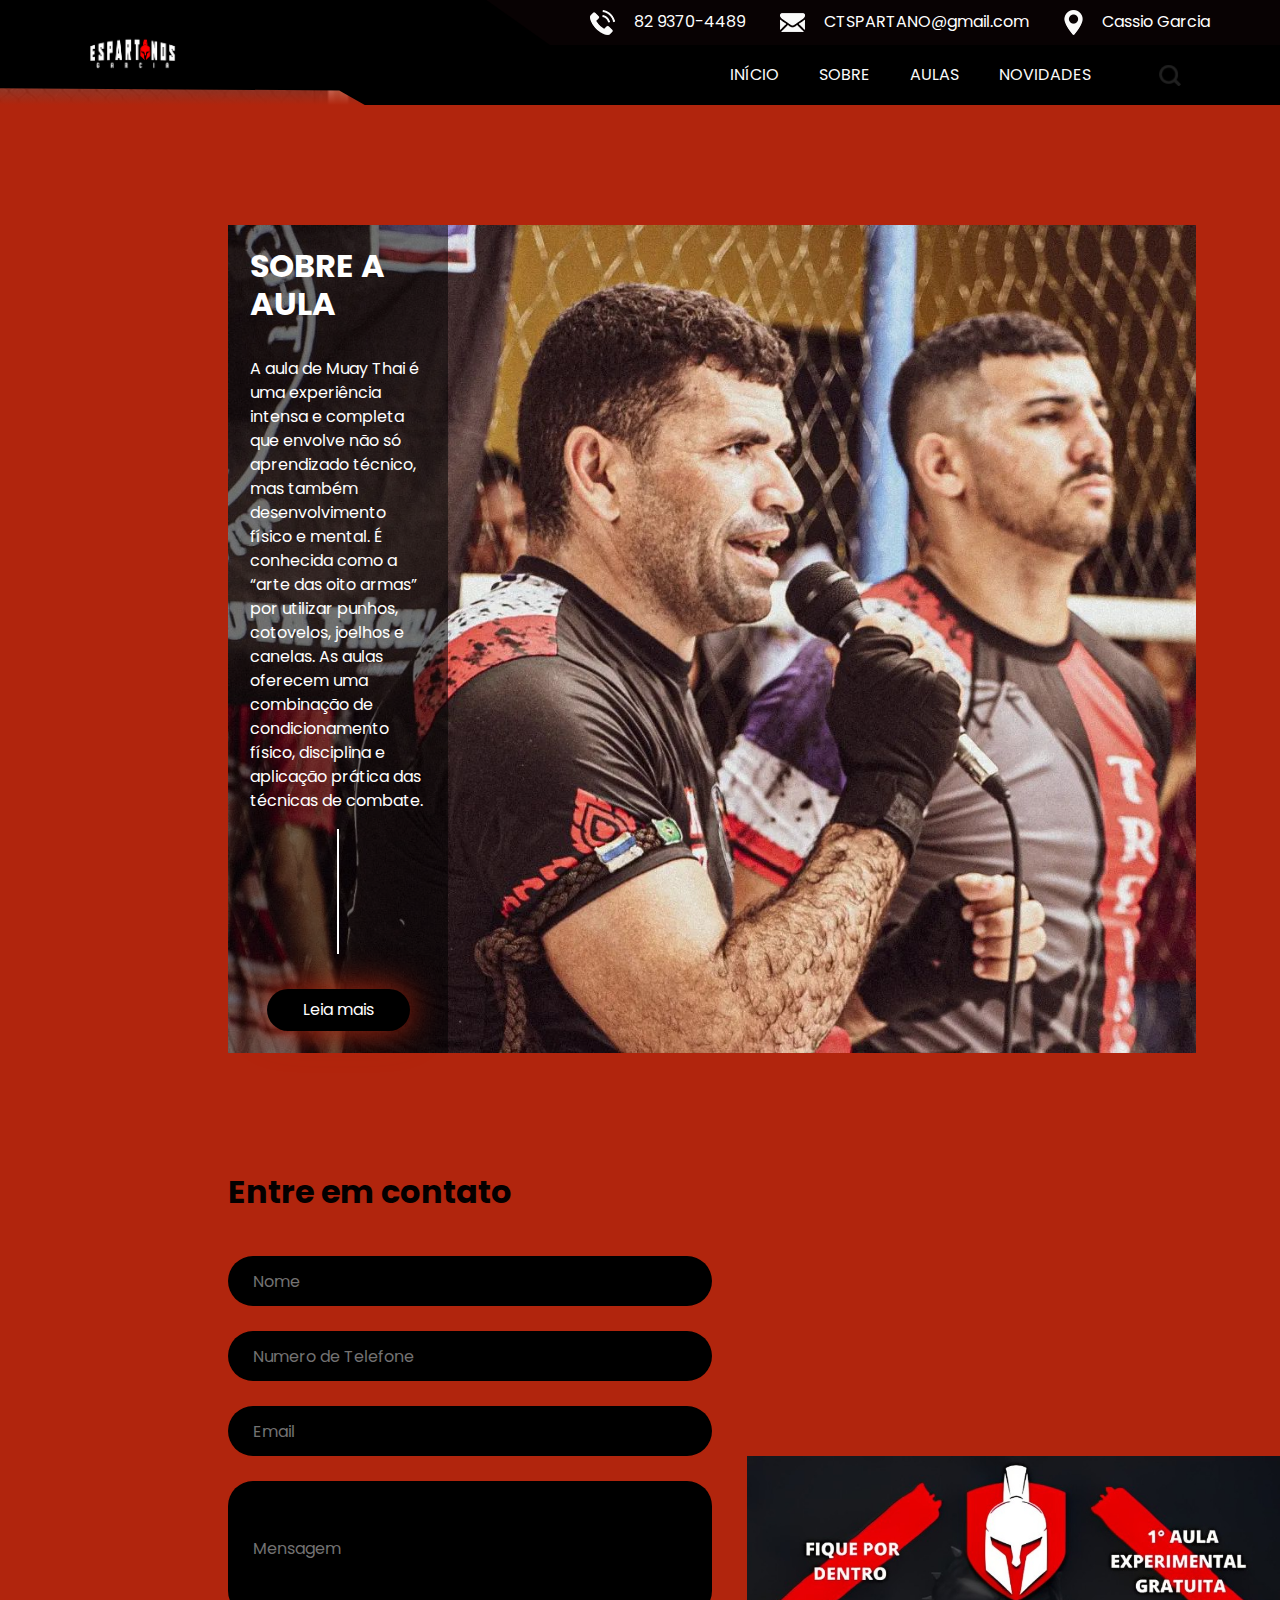
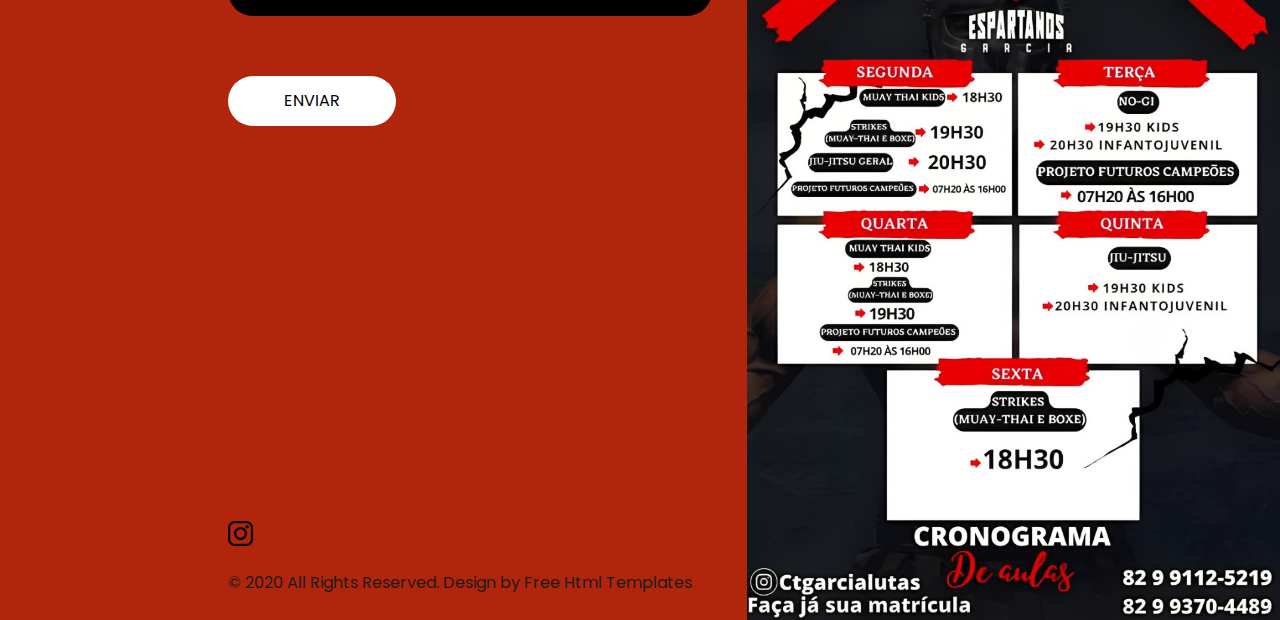
<file: about.html>
<!DOCTYPE html>
<html>

<head>
  <!-- Basic -->
  <meta charset="utf-8" />
  <meta http-equiv="X-UA-Compatible" content="IE=edge" />
  <!-- Mobile Metas -->
  <meta name="viewport" content="width=device-width, initial-scale=1, shrink-to-fit=no" />
  <!-- Site Metas -->
  <meta name="keywords" content="" />
  <meta name="description" content="" />
  <meta name="author" content="" />

  <title>CTSPARTAR</title>

  <!-- slider stylesheet -->
  <link rel="stylesheet" type="text/css" href="https://cdnjs.cloudflare.com/ajax/libs/OwlCarousel2/2.3.4/assets/owl.carousel.min.css" />

  <!-- bootstrap core css -->
  <link rel="stylesheet" type="text/css" href="css/bootstrap.css" />

  <!-- fonts style -->
  <link href="https://fonts.googleapis.com/css?family=Baloo+Chettan|Dosis:400,600,700|Poppins:400,600,700&display=swap" rel="stylesheet" />
  <!-- Custom styles for this template -->
  <link href="css/style.css" rel="stylesheet" />
  <!-- responsive style -->
  <link href="css/responsive.css" rel="stylesheet" />
</head>

<body class="sub_page">
  <div class="hero_area">
    <!-- header section strats -->
    <header class="header_section">
      <div class="container">
        <div class="header_nav">
          <a class="navbar-brand brand_desktop" href="index.html">
            <img src="images/logo.png" alt="" />
          </a>
          <div class="main_nav">
            <div class="top_nav">
              <ul class=" ">
                <li class="">
                  <a class="" href="">
                    <img src="images/telephone.png" alt="" />
                    <span> 82 9370-4489</span>
                  </a>
                </li>
                <li class="">
                  <a class="" href="">
                    <img src="images/mail.png" alt="" />
                    <span>CTSPARTANO@gmail.com</span>
                  </a>
                </li>
                <li class="">
                  <a class="" href="">
                    <img src="images/location.png" alt="" />
                    <span>Cassio Garcia</span>
                  </a>
                </li>
              </ul>
            </div>
            <div class="bottom_nav">
              <nav class="navbar navbar-expand-lg custom_nav-container">
                <a class="navbar-brand brand_mobile" href="index.html">
                  <img src="images/logo.png" alt="" />
                </a>
                <button class="navbar-toggler" type="button" data-toggle="collapse" data-target="#navbarSupportedContent" aria-controls="navbarSupportedContent" aria-expanded="false" aria-label="Toggle navigation">
                  <span class="navbar-toggler-icon"></span>
                </button>
                <div class="collapse navbar-collapse" id="navbarSupportedContent">
                  <div class="d-flex ml-auto flex-column flex-lg-row align-items-center">
                    <ul class="navbar-nav  ">
                      <li class="nav-item active">
                        <a class="nav-link" href="index.html">Início <span class="sr-only">(current)</span></a>
                      </li>
                      <li class="nav-item">
                        <a class="nav-link" href="about.html">Sobre </a>
                      </li>
                      <li class="nav-item">
                        <a class="nav-link" href="class.html"> Aulas</a>
                      </li>
                      <li class="nav-item">
                        <a class="nav-link" href="blog.html">Novidades</a>
                      </li>
                    </ul>
                    <form class="form-inline">
                      <button class="btn ml-3 ml-lg-5 nav_search-btn" type="submit"></button>
                    </form>
                  </div>
                </div>
              </nav>
            </div>
          </div>
        </div>
      </div>
    </header>
    <!-- end header section -->
  </div>

  <!-- about section -->

  <section class="about_section layout_padding">
    <div class="container-fluid">
      <div class="row">
        <div class="col-md-10 ml-auto pr-0">
          <div class="about_container">
            <div class="row">
              <div class="col-lg-3 col-md-5">
                <div class="detail-box">
                  <div class="heading_container">
                    <h2>
                      Sobre a Aula
                    </h2>
                  </div>
                  <p>
                    A aula de Muay Thai é uma experiência intensa e completa que envolve não só aprendizado técnico, mas também desenvolvimento físico e mental. É conhecida como a “arte das oito armas” por utilizar punhos, cotovelos, joelhos e canelas. As aulas oferecem uma combinação de condicionamento físico, disciplina e aplicação prática das técnicas de combate.
                  </p>
                  <hr />
                  <a href="">
                    Leia mais
                  </a>
                </div>
              </div>
            </div>
          </div>
        </div>
      </div>
    </div>
  </section>
  <!-- end about section -->

  <!-- info section -->
  <div class="info_section">
    <div class="container-fluid">
      <div class="row">
        <div class="col-md-10 ml-auto">
          <div class="row info_main-row">
            <div class="col-md-6 pr-0">

              <!-- contact section -->

              <section class="contact_section">
                <h2>
                  Entre em contato
                </h2>
                <form action="">
                  <div>
                    <input type="text" placeholder="Nome" />
                  </div>
                  <div>
                    <input type="text" placeholder="Numero de Telefone" />
                  </div>
                  <div>
                    <input type="email" placeholder="Email" />
                  </div>
                  <div>
                    <input type="text" class="message-box" placeholder="Mensagem" />
                  </div>
                  <div class="d-flex ">
                    <button>
                      ENVIAR
                    </button>
                  </div>
                </form>
                <div class="map_container">
                  <div class="map">
                    <div id="googleMap" style="width:100%;height:300px;"></div>
                  </div>
                </div>
              </section>

              <!-- end contact section -->


              <!-- footer section -->
              <section class=" footer_section ">
                <div class="social_box">

                  <a href="https://www.instagram.com/ctgarcialutas?utm_source=ig_web_button_share_sheet&igsh=ZDNlZDc0MzIxNw==" target="_blank">
                    <img src="images/instagram.png" alt="">
                  
                </div>
                <p>
                  &copy; 2020 All Rights Reserved. Design by
                  <a href="https://html.design/">Free Html Templates</a>
                </p>
              </section>
              <!-- footer section -->

            </div>
            <div class="col-md-6  px-0">
              <div class="img-box">
                <img src="images/footer-img.jpg" alt="">
              </div>
            </div>
          </div>
        </div>
      </div>
    </div>
  </div>
  <!-- end info section -->

  <script type="text/javascript" src="js/jquery-3.4.1.min.js"></script>
  <script type="text/javascript" src="js/bootstrap.js"></script>

  <script type="text/javascript" src="https://cdnjs.cloudflare.com/ajax/libs/OwlCarousel2/2.3.4/owl.carousel.min.js">
  </script>

  <script>
    function openNav() {
      document.getElementById("myNav").classList.toggle("menu_width");
      document.querySelector(".custom_menu-btn").classList.toggle("menu_btn-style");
    }
  </script>

  <!-- owl carousel script -->
  <script type="text/javascript">
    $(".owl-carousel").owlCarousel({
      loop: true,
      margin: 10,
      nav: true,
      navText: [],
      autoplay: true,
      autoplayHoverPause: true,
      responsive: {
        0: {
          items: 1
        },
        600: {
          items: 2
        },
        1000: {
          items: 2
        }
      }
    });


    $(".owl_carousel1").owlCarousel({
      loop: true,
      margin: 25,
      nav: true,
      navText: [],
      autoplay: true,
      autoplayHoverPause: true,
      responsive: {
        0: {
          items: 1
        },
        600: {
          items: 2
        },
        1000: {
          items: 2
        }
      }
    });
  </script>
  <!-- end owl carousel script -->

  <script>
    /** google_map js **/

    function myMap() {
      var mapProp = {
        center: new google.maps.LatLng(-9.086610, -35.258417),
        zoom: 18,
      };
      var map = new google.maps.Map(document.getElementById("googleMap"), mapProp);
    }
  </script>
 


</body>

</html>
</file>
<file: css/style.css>
body {
  font-family: "Poppins", sans-serif;
  color: #040000;
  background-color: #b1250d;
}

.layout_padding {
  padding-top: 120px;
  padding-bottom: 120px;
}

.layout_padding2 {
  padding: 45px 0;
}

.layout_padding2-top {
  padding-top: 45px;
}

.layout_padding2-bottom {
  padding-bottom: 45px;
}

.layout_padding-top {
  padding-top: 120px;
}

.layout_padding-bottom {
  padding-bottom: 120px;
}

.heading_container {
  display: -webkit-box;
  display: -ms-flexbox;
  display: flex;
  -webkit-box-orient: vertical;
  -webkit-box-direction: normal;
      -ms-flex-direction: column;
          flex-direction: column;
  -webkit-box-align: start;
      -ms-flex-align: start;
          align-items: flex-start;
}

.heading_container h2 {
  font-weight: bold;
  display: -webkit-box;
  display: -ms-flexbox;
  display: flex;
  -webkit-box-align: center;
      -ms-flex-align: center;
          align-items: center;
  text-transform: uppercase;
  color: #010201;
}

/*header section*/
.hero_area {
  height: 100vh;
  background-image: url(../images/hero-bg.jpg);
  background-repeat: no-repeat;
  background-size: cover;
  position: relative;
}

.hero_area::before {
  content: "";
  position: absolute;
  top: 0;
  left: 0;
  width: 100%;
  height: 100%;
  background: -webkit-gradient(linear, left top, left bottom, from(transparent), color-stop(transparent), to(#b1250d));
  background: linear-gradient(to bottom, transparent, transparent, #b1250d);
}

.sub_page .hero_area {
  height: auto;
}

.sub_page .class_section .owl-carousel .owl-nav {
  top: 55%;
}

.header_section {
  background-color: #000000;
  position: relative;
  -webkit-clip-path: polygon(50% 0%, 100% 0, 100% 100%, 28.5% 100%, 26.5% 86%, 0 84%, 0 0);
          clip-path: polygon(50% 0%, 100% 0, 100% 100%, 28.5% 100%, 26.5% 86%, 0 84%, 0 0);
}

.header_section::before {
  content: "";
  position: absolute;
  top: 0;
  right: 0;
  width: 62%;
  height: 45px;
  background: #080203;
  z-index: 1;
  -webkit-clip-path: polygon(50% 0%, 100% 0, 100% 100%, 8% 100%, 0 0);
          clip-path: polygon(50% 0%, 100% 0, 100% 100%, 8% 100%, 0 0);
}

.header_section .nav_container {
  margin: 0 auto;
}

.menu_width {
  width: 100%;
}

a,
a:hover,
a:focus {
  text-decoration: none;
}

a:hover,
a:focus {
  color: initial;
}

.btn,
.btn:focus {
  outline: none !important;
  -webkit-box-shadow: none;
          box-shadow: none;
}

.header_nav {
  display: -webkit-box;
  display: -ms-flexbox;
  display: flex;
  -webkit-box-pack: justify;
      -ms-flex-pack: justify;
          justify-content: space-between;
}

.main_nav {
  position: relative;
  z-index: 9;
}

.main_nav .top_nav ul {
  display: -webkit-box;
  display: -ms-flexbox;
  display: flex;
  margin: 0;
}

.main_nav .top_nav ul li {
  list-style-type: none;
}

.main_nav .top_nav ul li a {
  display: inline-block;
  color: #ffffff;
  margin: 10px 0 10px 35px;
}

.main_nav .top_nav ul li a img {
  max-width: 25px;
  max-height: 25px;
  margin-right: 15px;
}

.custom_nav-container.navbar-expand-lg .navbar-nav .nav-item .nav-link {
  padding: 10px 20px;
  color: #fafafa;
  text-align: center;
  text-transform: uppercase;
}

a,
a:hover,
a:focus {
  text-decoration: none;
}

a:hover,
a:focus {
  color: initial;
}

.btn,
.btn:focus {
  outline: none !important;
  -webkit-box-shadow: none;
          box-shadow: none;
}

.custom_nav-container .nav_search-btn {
  background-image: url(../images/search-icon.png);
  background-size: 22px;
  background-repeat: no-repeat;
  background-position-y: 7px;
  width: 35px;
  height: 35px;
  padding: 0;
  border: none;
}

.navbar-brand {
  display: -webkit-box;
  display: -ms-flexbox;
  display: flex;
  -webkit-box-align: center;
      -ms-flex-align: center;
          align-items: center;
}

.navbar-brand img {
  width: 125px;
  margin-right: 5px;
}

.navbar-brand.brand_mobile {
  display: none;
}

.custom_nav-container {
  z-index: 99999;
}

.custom_nav-container .navbar-toggler {
  outline: none;
}

.custom_nav-container .navbar-toggler .navbar-toggler-icon {
  background-image: url(../images/menu.png);
  background-size: 55px;
}

/*end header section*/
/* slider section */
.slider_section {
  height: calc(100% - 80px);
  display: -webkit-box;
  display: -ms-flexbox;
  display: flex;
  -webkit-box-pack: center;
      -ms-flex-pack: center;
          justify-content: center;
  -webkit-box-align: center;
      -ms-flex-align: center;
          align-items: center;
}

.slider_section #carouselExampleIndicators {
  width: 100%;
}

.slider_section .row .col-md-10 {
  display: -webkit-box;
  display: -ms-flexbox;
  display: flex;
}

.slider_section .slider_heading {
  -webkit-transform: rotate(270.5deg) scaleX(1);
          transform: rotate(270.5deg) scaleX(1);
  position: absolute;
  left: -150px;
  top: -25px;
}

.slider_section .slider_heading h2 {
  display: -webkit-box;
  display: -ms-flexbox;
  display: flex;
  font-size: 6rem;
  text-transform: uppercase;
  text-orientation: upright;
  font-weight: bold;
  color: #ffffff;
}

.slider_section .slider_heading h2 span {
  color: #b1250d;
}

.slider_section .detail-box h1 {
  font-size: 3rem;
  font-weight: bold;
  text-transform: uppercase;
  color: #ffffff;
}

.slider_section .detail-box hr {
  margin: 0 auto;
  border: none;
  width: 1.5px;
  height: 65px;
  background-color: #ffffff;
}

.slider_section .detail-box .btn-box {
  display: -webkit-box;
  display: -ms-flexbox;
  display: flex;
  -webkit-box-pack: center;
      -ms-flex-pack: center;
          justify-content: center;
  margin-top: 35px;
}

.slider_section .detail-box .btn-box .btn-1 {
  display: inline-block;
  padding: 10px 35px;
  background-color: #000000;
  border: 1px solid transparent;
  border-radius: 35px;
  color: #ffffff;
}

.slider_section .detail-box .btn-box .btn-1:hover {
  background-color: #ffffff;
  color: #000000;
}

.slider_section #carouselExampleIndicators {
  display: -webkit-box;
  display: -ms-flexbox;
  display: flex;
  -webkit-box-orient: vertical;
  -webkit-box-direction: normal;
      -ms-flex-direction: column;
          flex-direction: column;
  -webkit-box-align: start;
      -ms-flex-align: start;
          align-items: flex-start;
}

.slider_section #carouselExampleIndicators .box {
  display: -webkit-box;
  display: -ms-flexbox;
  display: flex;
  -webkit-box-pack: start;
      -ms-flex-pack: start;
          justify-content: flex-start;
}

.slider_section .carousel-indicators {
  position: unset;
  margin: 0 70px 45px 70px;
}

.slider_section .carousel-indicators li {
  text-indent: unset;
  border: none;
  background-color: transparent;
  color: #ffffff;
  font-weight: bold;
  font-size: 2rem;
  opacity: 1;
  display: none;
}

.slider_section .carousel-indicators li.active {
  display: inline-block;
}

.slider_section .carousel-control-prev,
.slider_section .carousel-control-next {
  position: absolute;
  top: 45%;
  left: initial;
  right: 25px;
  width: 55px;
  height: 55px;
  border: none;
  opacity: 1;
  background-repeat: no-repeat;
  background-size: 8px;
  background-position: center;
  background-color: #b1250d;
  border-radius: 100%;
}

.slider_section .carousel-control-prev:hover,
.slider_section .carousel-control-next:hover {
  background-color: #ffffff;
}

.slider_section .carousel-control-prev {
  background-image: url(../images/prev.png);
  -webkit-transform: translateY(57%);
          transform: translateY(57%);
}

.slider_section .carousel-control-prev:hover {
  background-image: url(../images/prev-grey.png);
}

.slider_section .carousel-control-next {
  background-image: url(../images/next.png);
  -webkit-transform: translateY(-57%);
          transform: translateY(-57%);
}

.slider_section .carousel-control-next:hover {
  background-image: url(../images/next-grey.png);
}

.slider_section .number_box {
  width: 50px;
  position: absolute;
  left: 25px;
  top: 50%;
  display: -webkit-box;
  display: -ms-flexbox;
  display: flex;
  -webkit-box-orient: vertical;
  -webkit-box-direction: normal;
      -ms-flex-direction: column;
          flex-direction: column;
  -webkit-box-align: center;
      -ms-flex-align: center;
          align-items: center;
  color: #b1250d;
  -webkit-transform: translateY(-50%);
          transform: translateY(-50%);
}

.slider_section .number_box hr {
  border: none;
  width: 1px;
  height: 200px;
  background-color: #b1250d;
  margin: 2rem 0;
}

/* end slider section */
.about_section {
  color: #ffffff;
}

.about_section .heading_container h2 {
  color: #ffffff;
}

.about_section .about_container {
  padding: 0px;
  background-image: url(../images/about-bg.webp);
  background-size: cover;
  width: 92%;
}

.about_section .about_container .detail-box {
  display: -webkit-box;
  display: -ms-flexbox;
  display: flex;
  -webkit-box-orient: vertical;
  -webkit-box-direction: normal;
      -ms-flex-direction: column;
          flex-direction: column;
  padding: 10%;
  background-color: #00000085;
}

.about_section .about_container .detail-box p {
  margin-top: 25px;
}

.about_section .about_container .detail-box hr {
  margin: 0 auto;
  border: none;
  width: 1.5px;
  height: 125px;
  background-color: #ffffff;
}

.about_section .about_container .detail-box a {
  display: inline-block;
  padding: 8px 35px;
  background-color: #000000;
  border: 1px solid transparent;
  border-radius: 35px;
  color: #ffffff;
  margin: 35px auto 0 auto;
  -webkit-box-shadow: 0 0 35px 0 #b1250d;
          box-shadow: 0 0 35px 0 #b1250d;
}

.about_section .about_container .detail-box a:hover {
  background-color: #ffffff;
  color: #000000;
}

.class_section {
  color: #ffffff;
  position: relative;
}

.class_section .row > div {
  position: unset;
}

.class_section .class_box-container {
  display: -webkit-box;
  display: -ms-flexbox;
  display: flex;
  -ms-flex-wrap: wrap;
      flex-wrap: wrap;
  margin-top: 45px;
  -webkit-box-pack: center;
      -ms-flex-pack: center;
          justify-content: center;
}

.class_section .class_box-container .box {
  position: relative;
}

.class_section .class_box-container .box .img-box {
  position: relative;
  padding-left: 75px;
  background-color: #000000;
}

.class_section .class_box-container .box .img-box img {
  width: 100%;
}

.class_section .class_box-container .box .img-box .detail-box {
  display: -webkit-box;
  display: -ms-flexbox;
  display: flex;
  -webkit-box-align: end;
      -ms-flex-align: end;
          align-items: flex-end;
  width: 100%;
  height: 100%;
  padding: 55px 0;
  border-radius: 10px;
  position: absolute;
  top: 0;
  left: 0;
}

.class_section .class_box-container .box .img-box .detail-box button {
  background-color: #292929;
  border: none;
  width: 55px;
  height: 55px;
  margin: 0 10px;
  border-radius: 100%;
  display: -webkit-box;
  display: -ms-flexbox;
  display: flex;
  -webkit-box-pack: center;
      -ms-flex-pack: center;
          justify-content: center;
  -webkit-box-align: center;
      -ms-flex-align: center;
          align-items: center;
}

.class_section .class_box-container .box .img-box .detail-box button img {
  width: 20px;
  margin-left: 5px;
}

.class_section .class_box-container .box .img-box .detail-box h2 {
  margin: 0;
  text-transform: uppercase;
  color: #ffffff;
  font-weight: bold;
  line-height: 55px;
  margin-left: 15px;
}

.class_section .class_box-container .box .btn-box {
  display: -webkit-box;
  display: -ms-flexbox;
  display: flex;
  margin-top: 30px;
}

.class_section .class_box-container .box .btn-box a {
  display: inline-block;
  padding: 10px 45px;
  background-color: #000000;
  border: 1px solid transparent;
  border-radius: 30px;
  color: #ffffff;
}

.class_section .class_box-container .box .btn-box a:hover {
  background-color: #ffffff;
  color: #000000;
}

.class_section .owl-carousel {
  position: unset;
}

.class_section .owl-carousel .owl-nav {
  display: -webkit-box;
  display: -ms-flexbox;
  display: flex;
  -webkit-box-orient: vertical;
  -webkit-box-direction: reverse;
      -ms-flex-direction: column-reverse;
          flex-direction: column-reverse;
  -webkit-box-align: center;
      -ms-flex-align: center;
          align-items: center;
  padding: 0 10px;
  margin-top: 55px;
  position: absolute;
  top: 50%;
  right: 45px;
  -webkit-transform: translateY(-100%);
          transform: translateY(-100%);
}

.class_section .owl-carousel .owl-nav .owl-prev,
.class_section .owl-carousel .owl-nav .owl-next {
  background-color: #000000;
  opacity: 1;
  background-repeat: no-repeat;
  background-position: center;
  background-size: 12px;
  border-radius: 100%;
  outline: none;
  margin: 2px 0;
}

.class_section .owl-carousel .owl-nav .owl-prev:hover,
.class_section .owl-carousel .owl-nav .owl-next:hover {
  background-color: #ffffff;
}

.class_section .owl-carousel .owl-nav .owl-prev {
  width: 75px;
  height: 75px;
  background-image: url(../images/prev.png);
}

.class_section .owl-carousel .owl-nav .owl-prev:hover {
  background-image: url(../images/prev-grey.png);
}

.class_section .owl-carousel .owl-nav .owl-next {
  width: 50px;
  height: 50px;
  background-image: url(../images/next.png);
}

.class_section .owl-carousel .owl-nav .owl-next:hover {
  background-image: url(../images/next-grey.png);
}

.blog_section {
  color: #ffffff;
  overflow-x: hidden;
}

.blog_section .box {
  margin: 45px 0;
  background-color: #252525;
}

.blog_section .box .img-box {
  position: relative;
}

.blog_section .box .img-box img {
  width: 100%;
}

.blog_section .box .detail-box {
  position: relative;
  padding-top: 75px;
  padding-bottom: 35px;
}

.blog_section .box .detail-box .img_date {
  position: absolute;
  left: 0;
  top: 0;
  width: 75px;
  height: 75px;
  border-radius: 100%;
  text-align: center;
  background-color: #b1250d;
  color: #ffffff;
  display: -webkit-box;
  display: -ms-flexbox;
  display: flex;
  -webkit-box-pack: center;
      -ms-flex-pack: center;
          justify-content: center;
  -webkit-box-align: center;
      -ms-flex-align: center;
          align-items: center;
  -webkit-transform: translateY(-50%);
          transform: translateY(-50%);
}

.blog_section .box .detail-box .img_date h6 {
  margin: 0;
}

.blog_section .box .detail-box h3 {
  font-weight: bold;
}

.blog_section .box .detail-box a {
  display: inline-block;
  padding: 8px 25px;
  background-color: #000000;
  border: 1px solid transparent;
  border-radius: 35px;
  color: #ffffff;
  margin-top: 35px;
}

.blog_section .box .detail-box a:hover {
  background-color: #ffffff;
  color: #000000;
}

.blog_section .box.b1 .detail-box {
  padding-right: 35px;
}

.blog_section .box.b2 .detail-box {
  padding-left: 35px;
}

.blog_section .box.b2 .detail-box .img_date {
  left: 35px;
}

.client_section {
  color: #ffffff;
}

.client_section .heading_container {
  -webkit-box-align: center;
      -ms-flex-align: center;
          align-items: center;
  text-align: center;
  margin-bottom: 45px;
}

.client_section .box {
  display: -webkit-box;
  display: -ms-flexbox;
  display: flex;
  -webkit-box-orient: vertical;
  -webkit-box-direction: normal;
      -ms-flex-direction: column;
          flex-direction: column;
  -webkit-box-align: center;
      -ms-flex-align: center;
          align-items: center;
  margin: 0 10px;
}

.client_section .box .img-box {
  width: 125px;
  border-radius: 100%;
  margin-bottom: -62px;
  position: relative;
  z-index: 2;
}

.client_section .box .img-box img {
  width: 100%;
}

.client_section .box .detail-box {
  display: -webkit-box;
  display: -ms-flexbox;
  display: flex;
  -webkit-box-orient: vertical;
  -webkit-box-direction: normal;
      -ms-flex-direction: column;
          flex-direction: column;
  -webkit-box-align: center;
      -ms-flex-align: center;
          align-items: center;
  padding: 95px 25px 45px 25px;
  background-color: #050304;
}

.client_section .box .detail-box h4 {
  font-weight: bold;
}

.client_section .box .detail-box p {
  margin-top: 25px;
}

.client_section .box .detail-box img {
  width: 35px;
  margin-top: 25px;
}

.client_section .owl-carousel .owl-nav {
  display: -webkit-box;
  display: -ms-flexbox;
  display: flex;
  -webkit-box-pack: center;
      -ms-flex-pack: center;
          justify-content: center;
  padding: 0 10px;
  margin-top: 55px;
}

.client_section .owl-carousel .owl-nav .owl-prev,
.client_section .owl-carousel .owl-nav .owl-next {
  width: 55px;
  height: 50px;
  opacity: 1;
  background-repeat: no-repeat;
  background-position: center;
  background-size: 12px;
  border-radius: 10px;
  outline: none;
  margin: 0;
}

.client_section .owl-carousel .owl-nav .owl-prev {
  background-image: url(../images/prev-arrow.png);
  background-color: #000000;
  -webkit-transform: translateX(10px);
          transform: translateX(10px);
  background-position: 15px center;
}

.client_section .owl-carousel .owl-nav .owl-next {
  background-image: url(../images/next-arrow.png);
  background-color: #ffffff;
  -webkit-transform: translateX(-10px);
          transform: translateX(-10px);
}

.info_section .info_main-row {
  -webkit-box-align: end;
      -ms-flex-align: end;
          align-items: flex-end;
}

.info_section .contact_section {
  position: relative;
}

.info_section .contact_section h2 {
  font-weight: bold;
}

.info_section .contact_section form {
  margin-top: 45px;
  padding-right: 35px;
  margin-bottom: 45px;
}

.info_section .contact_section input {
  width: 100%;
  border: none;
  height: 50px;
  margin-bottom: 25px;
  padding-left: 25px;
  background-color: #000;
  outline: none;
  color: #ffffff;
  border-radius: 45px;
}

.info_section .contact_section input::-webkit-input-placeholder {
  color: #737272;
}

.info_section .contact_section input:-ms-input-placeholder {
  color: #737272;
}

.info_section .contact_section input::-ms-input-placeholder {
  color: #737272;
}

.info_section .contact_section input::placeholder {
  color: #737272;
}

.info_section .contact_section input.message-box {
  height: 135px;
  border-radius: 25px;
}

.info_section .contact_section button {
  border: none;
  display: inline-block;
  padding: 12px 55px;
  background-color: #ffffff;
  border: 1px solid transparent;
  border-radius: 35px;
  color: #000000;
  margin-top: 35px;
}

.info_section .contact_section button:hover {
  background-color: #000000;
  color: #ffffff;
}

.info_section .contact_section .map_container {
  height: 100%;
  min-height: 325px;
}

.info_section .contact_section .map_container .map-responsive {
  height: 100%;
}

.info_section .img-box img {
  width: 100%;
}

/* footer section*/
.footer_section {
  margin: 25px 0;
}

.footer_section .social_box {
  display: -webkit-box;
  display: -ms-flexbox;
  display: flex;
  -webkit-box-align: center;
      -ms-flex-align: center;
          align-items: center;
}

.footer_section .social_box a {
  margin-right: 15px;
}

.footer_section .social_box a img {
  max-width: 25px;
  max-height: 25px;
}

.footer_section p {
  margin: 0;
  margin-top: 25px;
  color: #1c1b1b;
}

.footer_section a {
  color: #1c1b1b;
}

/* end footer section*/
/*# sourceMappingURL=style.css.map */
</file>
<file: css/responsive.css>
@media (max-width: 1250px) {
    .header_section::before {
        width: 75%;
    }

    .header_section {
        clip-path: polygon(50% 0%, 100% 0, 100% 100%, 22% 100%, 20% 86%, 0 84%, 0 0);

    }

}

@media (max-width: 1120px) {}

@media (max-width: 992px) {
    .hero_area {
        height: auto;
    }

    .hero_area::before {

        background: linear-gradient(to bottom, transparent, #b1250d);

    }

    .navbar-brand.brand_mobile {
        display: flex;
    }

    .navbar-brand.brand_desktop {
        display: none;
    }

    .header_section .main_nav {
        flex: 1;
    }

    #navbarSupportedContent {
        margin-top: 15px;
    }

    .header_section {
        padding: 10px 0;
        clip-path: none;
    }

    .header_section::before,
    .main_nav .top_nav {
        display: none;
    }

    .slider_section {
        padding: 45px 0;
    }

    .slider_section .slider_heading {
        top: 75px;
    }

    .slider_section .slider_heading h2 {
        font-size: 7rem;
    }

    .class_section .owl-carousel .owl-nav {

        flex-direction: row;
        top: initial;
        bottom: -45px;
        right: 50%;
        transform: translateX(50%);

    }

    .class_section .owl-carousel .owl-nav .owl-prev,
    .class_section .owl-carousel .owl-nav .owl-next {
        margin: 2px 5px;
    }

    .class_section .class_container {
        margin-bottom: 75px;
    }

    .sub_page .class_section .owl-carousel .owl-nav {
        top: initial;
        bottom: 65px;
    }
}

@media (max-width: 767px) {
    .slider_section #carouselExampleIndicators {
        align-items: center;
    }

    .slider_section #carouselExampleIndicators .box {
        justify-content: center;
        
    }

    .slider_section .slider_heading {
        left: 0;
        opacity: .4;
    }



    .about_section .about_container {
        background-size: auto;
    }

    .class_section .class_box-container .box .img-box .detail-box button {
        width: 45px;
        height: 45px;

    }

    .class_section .class_box-container .box .img-box .detail-box button img {
        width: 15px;
        margin-left: 3px;
    }

    .blog_section .box .detail-box {
        margin-left: 25px;
    }

    .blog_section .box.b2 .detail-box {

        padding-left: 0;
        padding-right: 25px;

    }

    .blog_section .box.b2 .detail-box .img_date {
        left: 0;
    }

    .info_section .info_main-row {
        flex-direction: column-reverse;
    }

    .info_section .contact_section {
        margin-top: 45px;
    }

    .info_section .contact_section form {
        padding-right: 20px;
    }

    .footer_section .social_box {
        justify-content: center;
    }

    .footer_section .social_box a {
        margin: 0 10px;
    }

    .footer_section p {
        text-align: center;
    }

}

@media (max-width: 576px) {
    .slider_section .slider_heading {
        left: -70px;
    }

    .about_section .about_container {

        padding: 45px 15px 45px 25px;
    }

    .client_section .box {
        margin: 0;
    }
}

@media (max-width: 480px) {}

@media (max-width: 400px) {
    .slider_section .slider_heading {
        left: -125px;
        opacity: .2;
    }

    .slider_section .carousel-control-prev,
    .slider_section .carousel-control-next {
        display: none;
    }
}

@media (max-width: 360px) {}

@media (min-width: 1200px) {
    .container {
        max-width: 1170px;
    }

}
</file>
